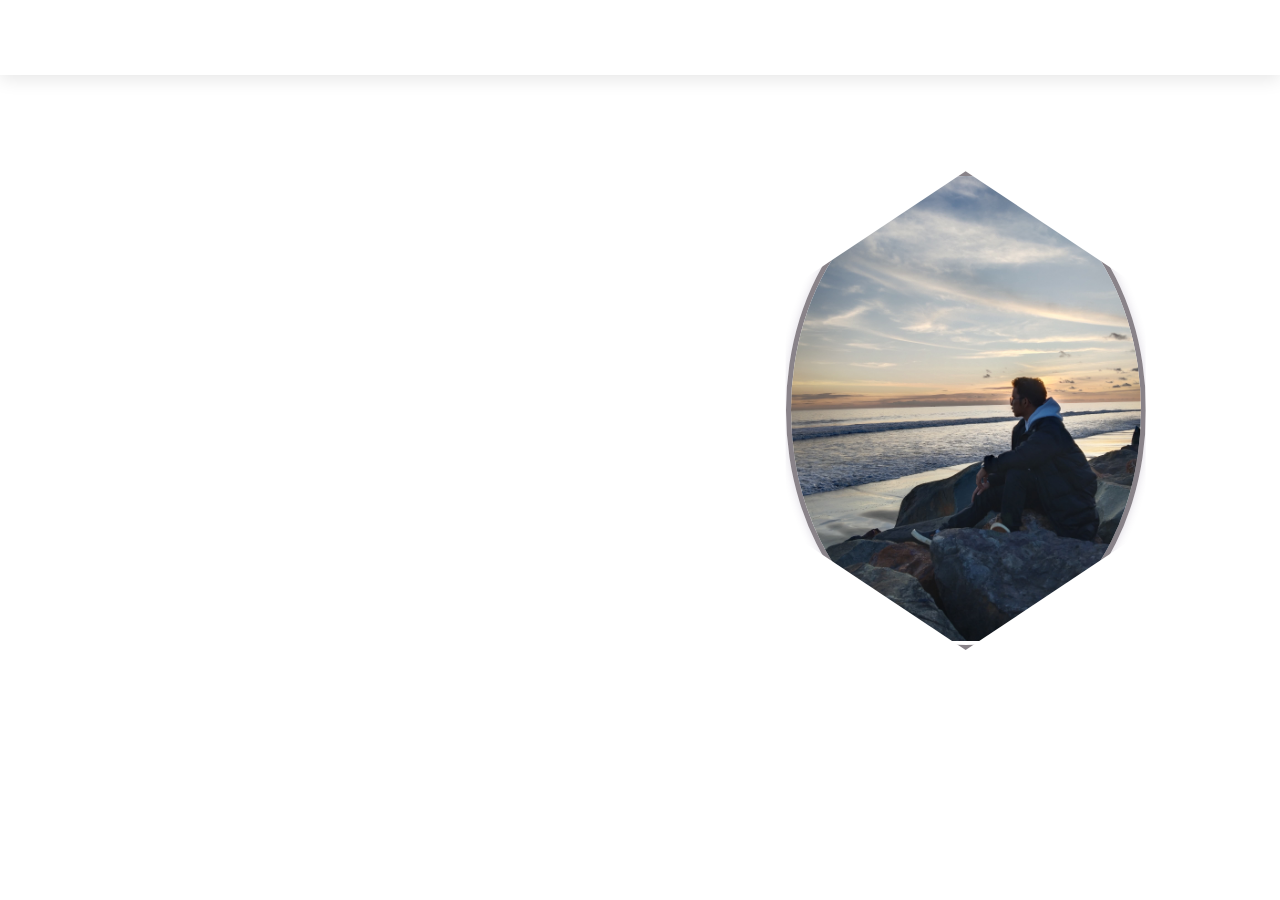
<file: index.html>
<!DOCTYPE html>
<html lang="en">
<head>
    <meta charset="UTF-8">
    <meta name="viewport" content="width=device-width, initial-scale=1.0">
    <title>My Website</title>
    <link rel="stylesheet" href="style.css">
    <link rel="stylesheet" href="https://cdnjs.cloudflare.com/ajax/libs/font-awesome/6.5.1/css/all.min.css"
    integrity="sha512-DTOQO9RWCH3ppGqcWaEA1BIZOC6xxalwEsw9c2QQeAIftl+Vegovlnee1c9QX4TctnWMn13TZye+giMm8e2LwA==" crossorigin="anonymous" referrerpolicy="no-referrer" />
</head>
<body>
    <section>
        <header class="container">
            <div class="page-header">
                <div class="logo">
                    <a href="index.html">Dori Frans Dika.</a>
                </div>
                <input type="checkbox" id="click">
                <label for="click" class="mainicon">
                    <div class="menu">
                        <i class="fa-solid fa-bars"></i>
                    </div>
                </label>
                    <ul>
                    <li><a href="#" class="active" style="--navAni:1">Home</a></li>
                    <li><a href="about.html" style="--navAni:2">About</a></li>
                    <li><a href="portofolio.html" style="--navAni:3">Portofolio</a></li>
                    <li><a href="contact.html" style="--navAni:4">Contact</a></li>
                    </ul>
            </div>
        </header>
        <div class="container">
            <div class="main">
                <div class="detail">
                    <h3>Welcome to My Website</h3>
                            <h1>
                                <span style="color:#52489C;">I'am</span>
                                <span style="font-size: 30px;">Dori Frans Dika</span>
                    
                    </h1>
                    <p>
                        "I am a passionate and creative Information Technology student. I am ready to explore the world of technology and create inspiring innovations. Welcome to my world of creative codes and revolutionary ideas."
                    </p>
                    <div class="social">
                        <a href="https://www.instagram.com/dorifrans/" style="--socialAni:1"><i class="fa-brands fa-instagram"></i></a>
                        <a href="https://github.com/DoriFransDika/DoriFransDika2022610018.github.io" style="--socialAni:2"><i class="fa-brands fa-github"></i></a>
                        <a href="https://www.youtube.com/watch?v=0m7Ytp7JQ-M" style="--socialAni:3"><i class="fa-brands fa-youtube"></i></a>
                    </div>
                </div>
                <div class="images">
                    <img src="hobbies.jpeg" alt="Hobbies" class="img-w">
                </div>
            </div>
        </div>
    </section>
</body>
</html>
</file>
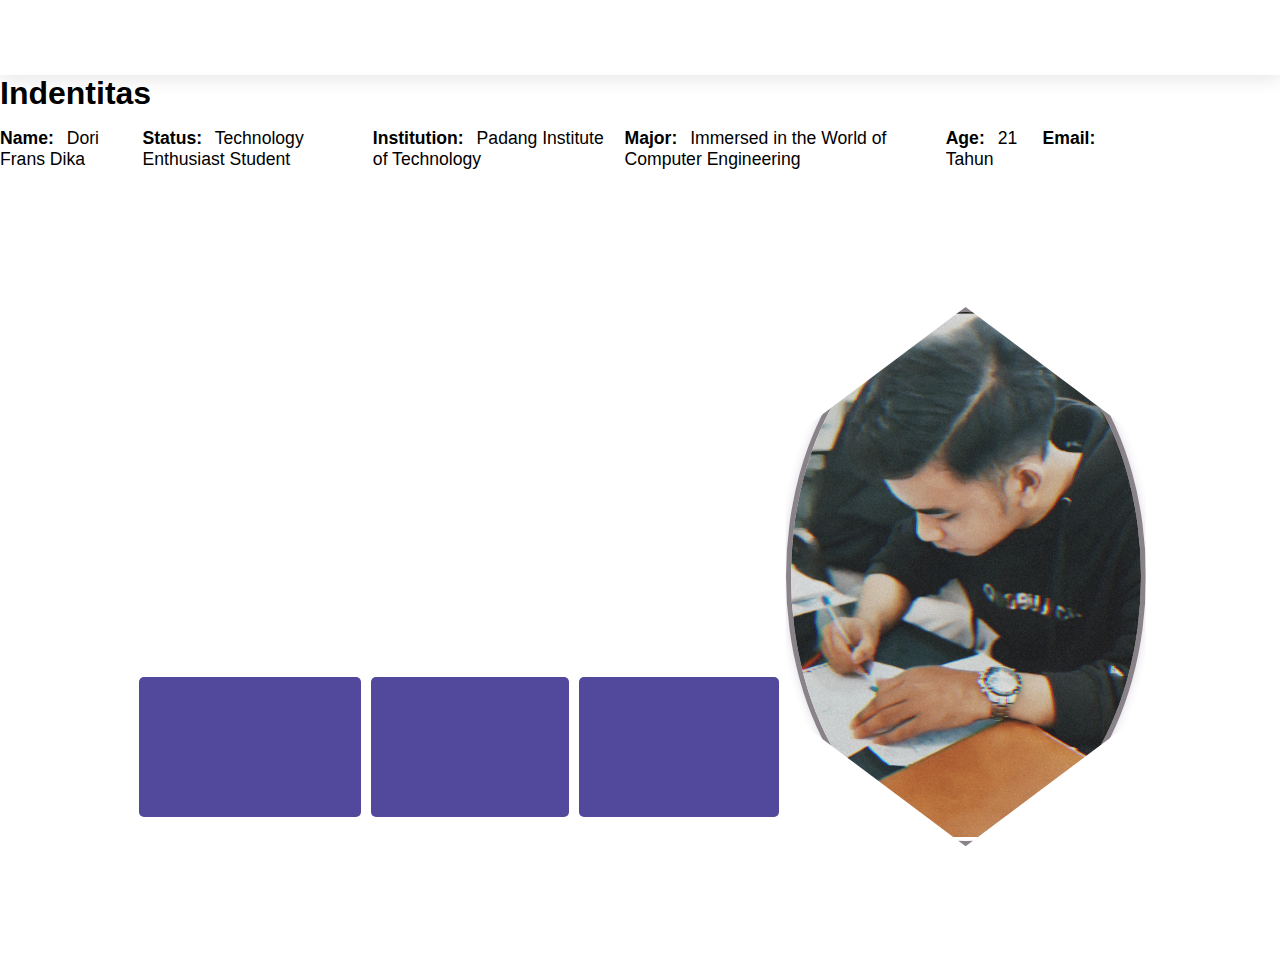
<file: about.html>
<!DOCTYPE html>
<html lang="en">
<head>
    <meta charset="UTF-8">
    <meta name="viewport" content="width=device-width, initial-scale=1.0">
    <title>My Website</title>
    <link rel="stylesheet" href="style.css">
    <link rel="stylesheet" href="https://cdnjs.cloudflare.com/ajax/libs/font-awesome/6.5.1/css/all.min.css" 
      integrity="sha512-DTOQO9RWCH3ppGqcWaEA1BIZOC6xxalwEsw9c2QQeAIftl+Vegovlnee1c9QX4TctnWMn13TZye+giMm8e2LwA==" crossorigin="anonymous" referrerpolicy="no-referrer" />
</head>
<body>
    <section>
        <header class="container">
            <div class="page-header">
                <div class="logo">
                    <a href="index.html">Dori Frans Dika.</a>
                </div>
                <input type="checkbox" id="click">
                <label for="click" class="mainicon">
                    <div class="menu">
                        <i class="fa-solid fa-bars"></i>
                    </div>
                </label>
                <ul>
                    <li><a href="index.html" style="--navAni:1">Home</a></li>
                    <li><a href="about.html" class="active" style="--navAni:2">About</a></li>
                    <li><a href="portofolio.html" style="--navAni:3">Portofolio</a></li>
                    <li><a href="contact.html" style="--navAni:4">Contact</a></li>
                </ul>
            </div>
        </header>

        <div>
            <div class="kontak">
                <h3>Indentitas</h3>
                <ul>
                    <li>
                        <strong>Name:</strong> Dori Frans Dika
                    </li>
                    <li>
                        <strong>Status:</strong> Technology Enthusiast Student
                    </li>
                    <li>
                        <strong>Institution:</strong> Padang Institute of Technology
                    </li>
                    <li>
                        <strong>Major:</strong> Immersed in the World of Computer Engineering
                    </li>
                    <li>
                        <strong>Age:</strong> 21 Tahun
                    </li>
                    <li>
                        <strong>Email:</strong> <a href="mailto:dorifrans07@gmail.com">dorifrans07@gmail.com</a>
                    </li>
                </ul>

                <div class="container">
                    <div class="main">
                        <div class="detail">
                            <h3>Who Am I? Let's Find Out!</h3>
                            <h1>
                                <span style="color:#52489C;">I'am</span>
                                <span style="font-size: 30px;">Dori Frans Dika</span>
                            </h1>
                            <p>  "I am a student who loves technology. Currently, I am studying Computer Engineering at Padang Institute of Technology. At the age of 21, I want to continue learning, growing, and sharing inspiration through this personal website. Let's start this colourful tech journey together!"</p>
                            <br><br>
                                <div class="box-container">
                                    <a href="education.html" class="box1">
                                        <p>
                                            <h3>My Educational History</h3>
                                        </p>
                                    </a>
                                    <a href="hobbies.html" class="box2">
                                        <p>
                                        <h2>My Hobbies</h2>
                                    </p>
                                    </a>
                                    <a href="address.html" class="box2">
                                        <p>
                                        <h2>My Address</h2>
                                    </p>
                                    </a>
                                </div>
                            <div>

                            </div>
                            <div class="social">

                                <a href="https://www.instagram.com/dorifrans/" style="--socialAni:1"><i class="fa-brands fa-instagram"></i></a>
                                <a href="https://github.com/DoriFransDika/DoriFransDika2022610018.github.io" style="--socialAni:2"><i class="fa-brands fa-github"></i></a>
                                <a href="https://www.youtube.com/watch?v=0m7Ytp7JQ-M" style="--socialAni:3"><i class="fa-brands fa-youtube"></i></a>
                            </div>
                        </div>
                        <div class="images">
                            <img src="identitas.jpg" alt="" class="img-w">
                        </div>
                    </div>
                </div>
            </div>
        </div>
    </section>
</body>
</html>
</file>
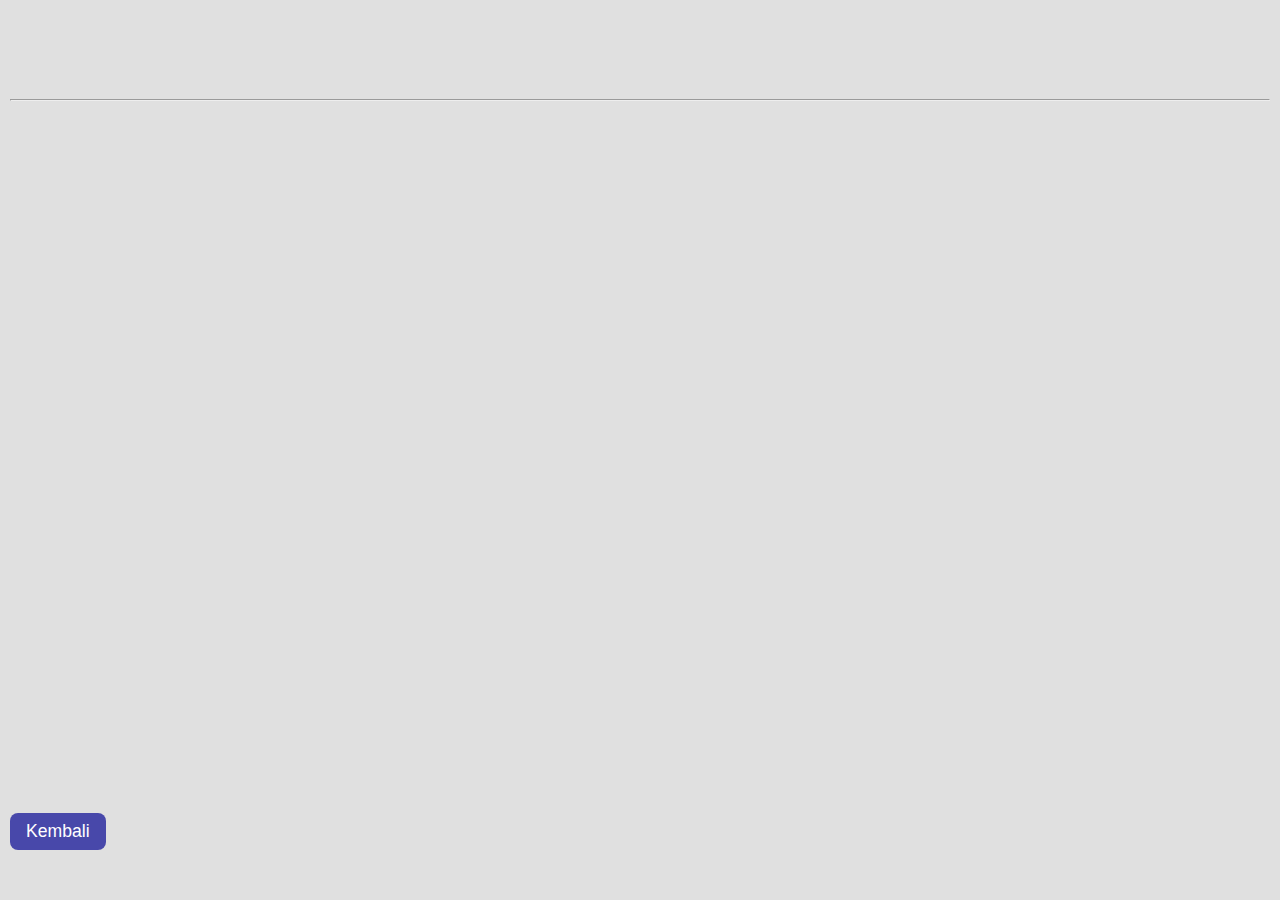
<file: address.html>
<!DOCTYPE html>
<html lang="en">
<head>
    <meta charset="UTF-8">
    <meta name="viewport" content="width=device-width, initial-scale=1.0">
    <title>my address</title>
    <link rel="stylesheet" type="text/css" href="style_hobbie.css">
</head>
<body>
        <h1 class="aniv" style="--index: 1;">My Address</h1> <hr/><br>
        
        <h2 class="aniv" style="--index: 2;"> Full Address:</h2>
            <p class="aniv" style="--index: 3;">
                Jl. Gajah Mada No. 42E<br>
                Aur Duri Village, Marwan Hamlet<br>
                Sungai Penuh City, Jambi Province<br>
                Zip Code: [36122]<br>
            </p>
        <footer  style="--index: 4;">
            <iframe src="https://www.google.com/maps/embed?pb=!1m17!1m12!1m3!1d3987.2210073359397!2d101.38839207496741!3d-2.067505997913951!2m3!1f0!2f0!3f0!3m2!1i1024!2i768!4f13.1!3m2!1m1!2zMsKwMDQnMDMuMCJTIDEwMcKwMjMnMjcuNSJF!5e0!3m2!1sid!2sid!4v1709174818385!5m2!1sid!2sid" width="600" height="450" style="border:0;" allowfullscreen="" loading="lazy" referrerpolicy="no-referrer-when-downgrade"></iframe>
        </footer>

        <div class="back">
            <button onclick="location.href='about.html'">Kembali</button>
        </div> 
</body>
</html>
</file>
<file: contact.html>
<!DOCTYPE html>
<html lang="en">
<head>
    <meta charset="UTF-8">
    <meta name="viewport" content="width=device-width, initial-scale=1.0">
    <title>My Website</title>
    <link rel="stylesheet" href="style.css">
    <link rel="stylesheet" href="https://cdnjs.cloudflare.com/ajax/libs/font-awesome/6.5.1/css/all.min.css" 
    integrity="sha512-DTOQO9RWCH3ppGqcWaEA1BIZOC6xxalwEsw9c2QQeAIftl+Vegovlnee1c9QX4TctnWMn13TZye+giMm8e2LwA==" crossorigin="anonymous" referrerpolicy="no-referrer" />
</head>
<body>
    <section>
        <header class="container">
            <div class="page-header">
                <div class="logo">
                    <a href="index.html">Dori Frans Dika.</a>
                </div>
                <input type="checkbox" id="click">
                <label for="click" class="mainicon">
                    <div class="menu">
                        <i class="fa-solid fa-bars"></i>
                    </div>
                </label>
                <ul>
                    <li><a href="index.html" style="--navAni:1">Home</a></li>
                    <li><a href="about.html" style="--navAni:2">About</a></li>
                    <li><a href="portofolio.html" style="--navAni:3">Portofolio</a></li>
                    <li><a href="contact.html" class="active" style="--navAni:4">Contact</a></li>
                </ul>
            </div>
          </header>

          <div class="contact-form" >
            <h2>Contact Us</h2>
            <form action="https://formspree.io/f/meqyvdpj" method="POST">
              <label for="name">Name:</label>
              <input type="text" id="name" name="name" required>
          
              <label for="email">Email address:</label>
              <input type="email" id="email" name="email" required>
          
              <label for="subject">Subject:</label>
              <input type="text" id="subject" name="subject" required>
          
              <label for="message">Your message:</label>
              <textarea id="message" name="message" required></textarea>
          
              <button type="submit">Send Message</button>
            </form>
          </div>

          <div class="social" style="margin-left: 20%; margin-top: 5%;">

            <a href="https://www.instagram.com/dorifrans/" style="--socialAni:1"><i class="fa-brands fa-instagram"></i>MyIntagram</a>
            <a href="https://github.com/DoriFransDika/DoriFransDika2022610018.github.io" style="--socialAni:2"><i class="fa-brands fa-github"></i>MyGithub</a>
            <a href="https://www.youtube.com/watch?v=0m7Ytp7JQ-M" style="--socialAni:3"><i class="fa-brands fa-youtube"></i>MyYoutube</a>
        </div>

        <footer>
          Copyright © 2024 website : Dori Frans Dika.
        </footer>
    </section>
</body>
</html>
</file>
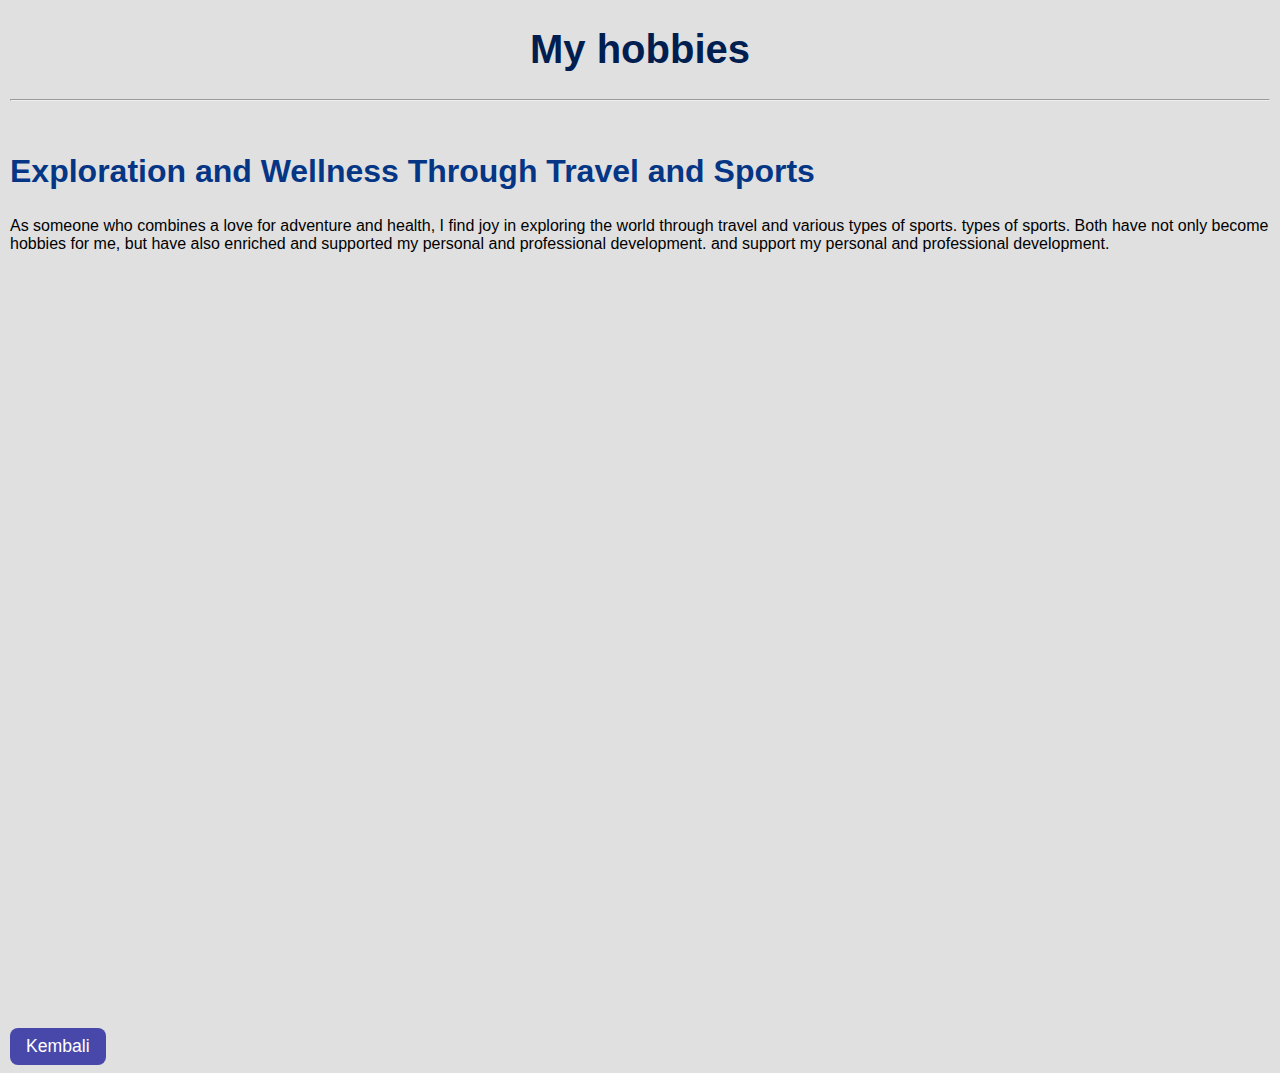
<file: hobbies.html>
<!DOCTYPE html>
<html>
<head>
  <title>My Hobbies</title>
  <link rel="stylesheet" type="text/css" href="style_hobbie.css">
</head>
<h1>My hobbies</h1> <hr/><br>
<body>
  
    <h2>Exploration and Wellness Through Travel and Sports</h2>
    <p>As someone who combines a love for adventure and health, I find joy in exploring the world through travel and various types of sports. types of sports. Both have not only become hobbies for me, but have also enriched and supported my personal and professional development. and support my personal and professional development.<br><br>
      

    <div class="box1">
        <h3>Exploring the World Through Travel:</h3>
        <img src="travelling.jpeg" alt="me" width="200" height="200">
    <p>Each of my trips is not just about visiting beautiful places, but also an opportunity to understand and appreciate the diversity of world cultures. I believe that through interaction with a wide variety of people and environments, I can learn more about life, deepen my understanding of human beings, and develop valuable new insights.</p>
    </div>

    <div class="box2">
        <h3>Improve Health and Balance Through Exercise:</h3>
        <img src="olahraga.jpeg" alt="me" width="200" height="200">
    <p>Aside from exploring the world, I also maintain a healthy and balanced life through various types of sports. Running, cycling and yoga are some of the activities I enjoy to maintain my physical and mental health. The discipline required in sports also helps me to be more organized, focused and resilient in handling daily tasks. resilient in handling daily tasks.</p>
    </div>

    <div class="box3">
    <h3>Integrate Hobbies with Career and Life:</h3>
    <p>My hobbies in traveling and sports are not only recreational activities, but also a means for personal and professional development. The experiences I gain from each trip and sports practice shape my character, open my mind to different points of view, and improve my ability to face challenges. I believe that these hobbies not only bring me joy, but also empower me to achieve my goals and ambitions in my career and life as a whole.</p>
    </div>

    <div class="box4">
    <h3>Summary:</h3>
    <p>My hobbies of traveling and sports are an integral part of my personal identity and development. my personal development. Both bring me joy, valuable experiences and good health, all of which support my development in my career and overall life. in my career and life as a whole.</p>
</div>

<div class="back">
    <button onclick="location.href='about.html'">Kembali</button>
</div>

</body>
</html>
</file>
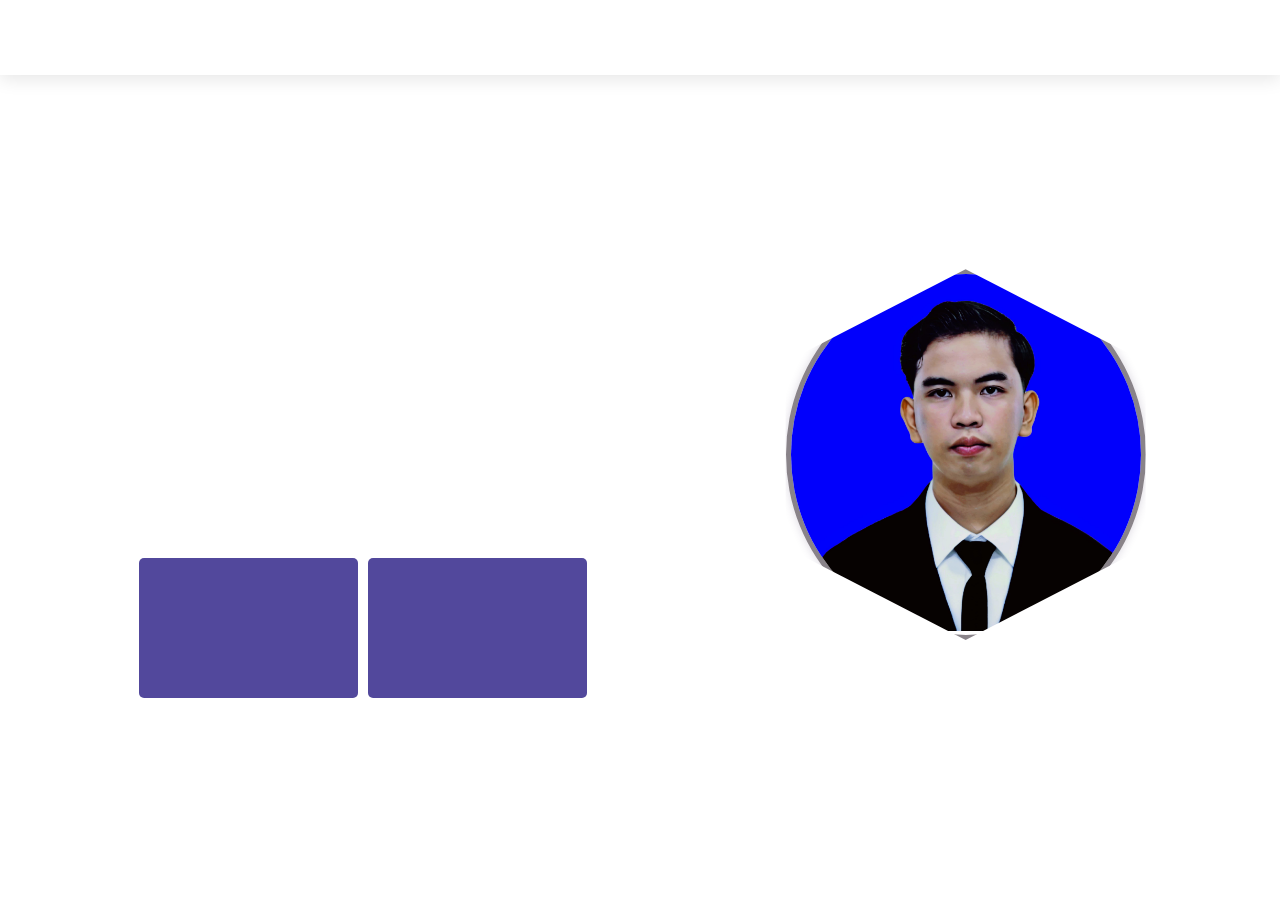
<file: portofolio.html>
<!DOCTYPE html>
<html lang="en">
<head>
    <meta charset="UTF-8">
    <meta name="viewport" content="width=device-width, initial-scale=1.0">
    <title>My Website</title>
    <link rel="stylesheet" href="style.css">
    <link rel="stylesheet" href="https://cdnjs.cloudflare.com/ajax/libs/font-awesome/6.5.1/css/all.min.css" 
    integrity="sha512-DTOQO9RWCH3ppGqcWaEA1BIZOC6xxalwEsw9c2QQeAIftl+Vegovlnee1c9QX4TctnWMn13TZye+giMm8e2LwA==" crossorigin="anonymous" referrerpolicy="no-referrer" />
</head>
<body>
    <section>
        <header class="container">
            <div class="page-header">
                <div class="logo">
                    <a href="index.html">Dori Frans Dika.</a>
                </div>
                <input type="checkbox" id="click">
                <label for="click" class="mainicon">
                    <div class="menu">
                        <i class="fa-solid fa-bars"></i>
                    </div>
                </label>
                <ul>
                    <li><a href="index.html" style="--navAni:1">Home</a></li>
                    <li><a href="about.html" style="--navAni:2">About</a></li>
                    <li><a href="portofolio.html" class="active" style="--navAni:3">Portofolio</a></li>
                    <li><a href="contact.html" style="--navAni:4">Contact</a></li>
                </ul>
            </div>
        </header>

        <div class="container">
            <div class="main">
                <div class="detail">
                    <h3>Welcome to my portfolio!</h3>
                    <h1>
                        <span style="color:#52489C;">I'am</span>
                        <span style="font-size: 30px;">Dori Frans Dika</span>
                    </h1>
                    <p>  "As a Computer Engineering student, I have expertise in data analysis and database management. With a meticulous and creative approach, I always strive to create effective solutions. I am passionate about harnessing technology to solve real-world problems. Let's explore my works together and discover how I can support your projects."</p>
                    <br><br>
                        <div class="box-container">
                            <a href="work_experience.html" class="box1">
                                <p>
                                <br><h3>My Work Experience</h3>
                                </p>
                            </a>
                            <a href="skill.html" class="box2">
                                <p>
                                <br><h3>My Skills</h3>
                            </p>
                            </a>
                            
                        </div>
                    <div>

                    </div>
                    <div class="social">

                        <a href="https://www.instagram.com/dorifrans/" style="--socialAni:1"><i class="fa-brands fa-instagram"></i></a>
                        <a href="https://github.com/DoriFransDika/DoriFransDika2022610018.github.io" style="--socialAni:2"><i class="fa-brands fa-github"></i></a>
                        <a href="https://www.youtube.com/watch?v=0m7Ytp7JQ-M" style="--socialAni:3"><i class="fa-brands fa-youtube"></i></a>
                    </div>
                </div>
                <div class="images">
                    <img src="pasfoto.jpg" class="img-w">
                </div>
            </div>
        </div>
    </div>
</div>
</section>
</body>
</html>
</file>
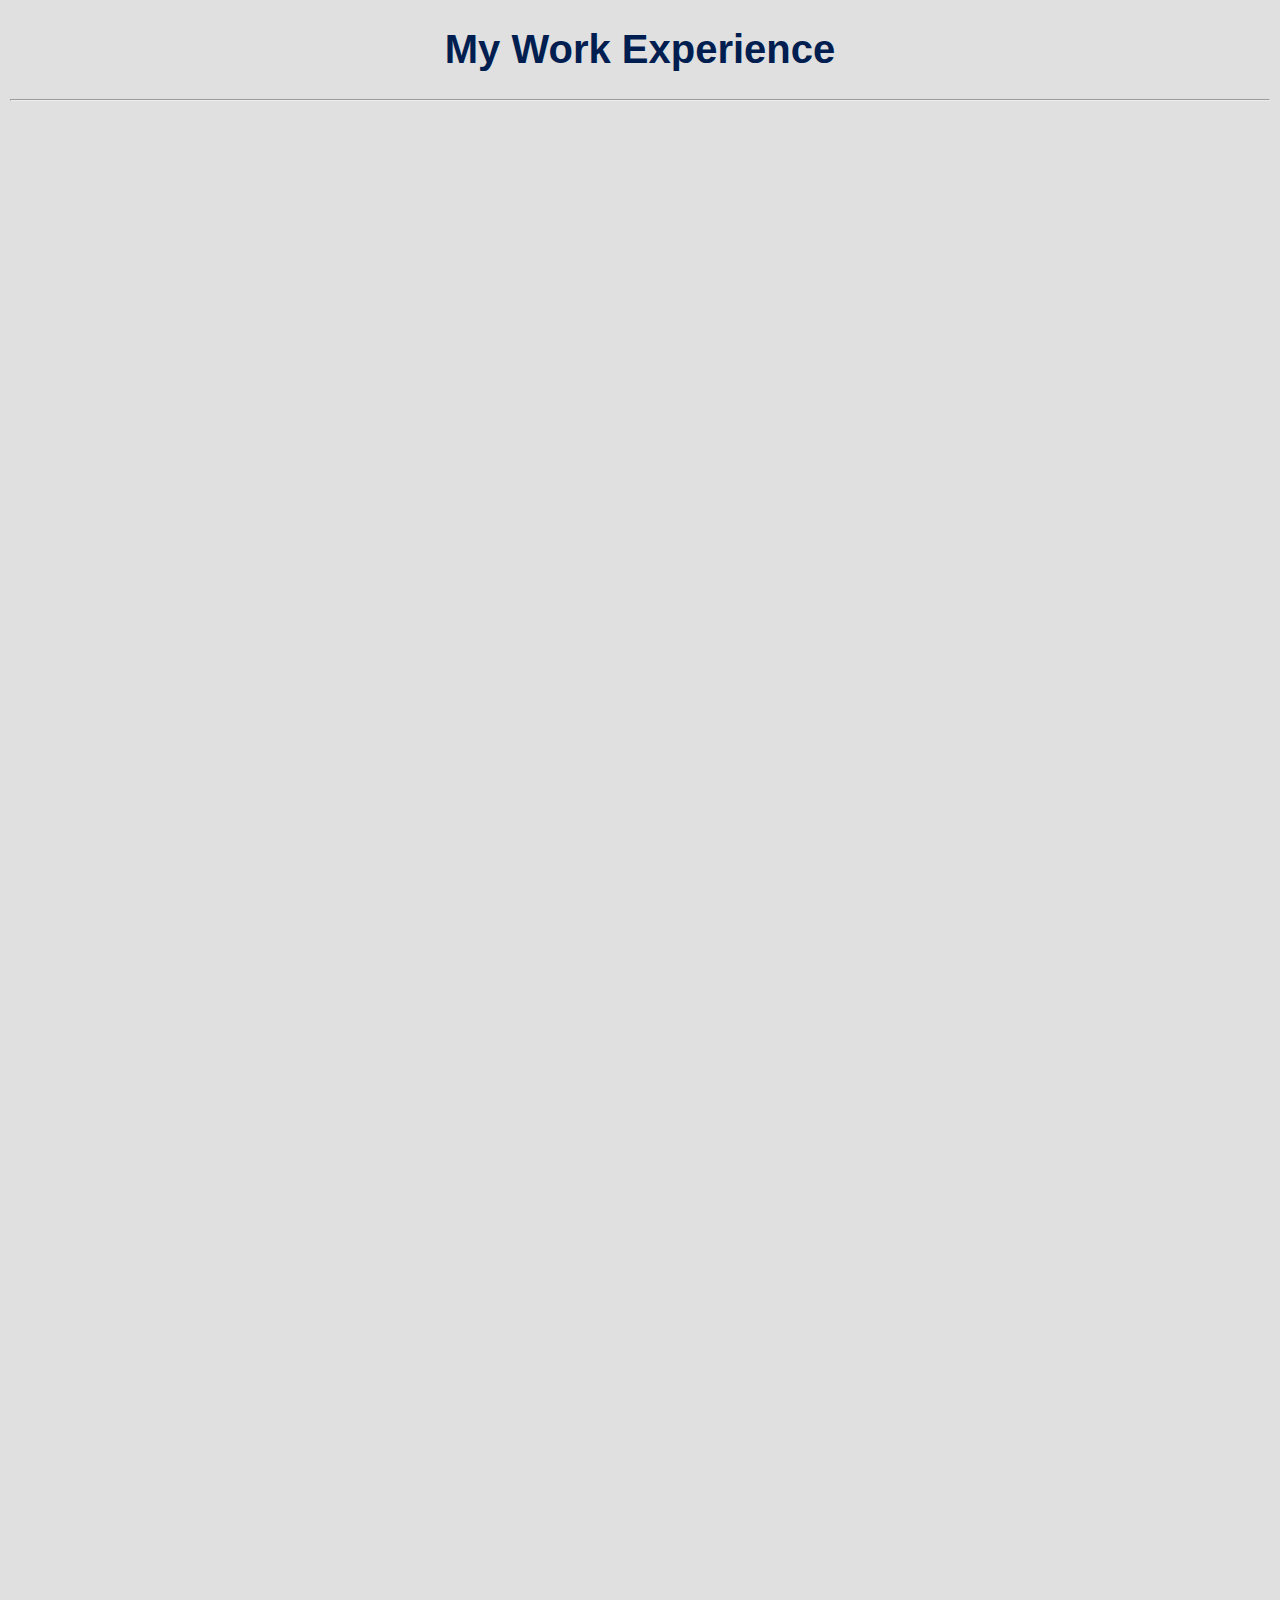
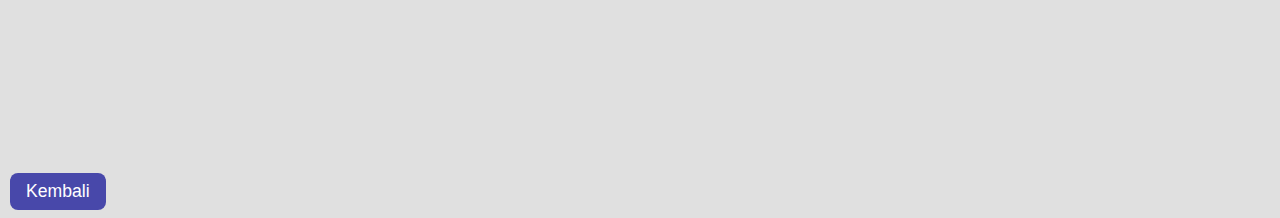
<file: work_experience.html>
<!DOCTYPE html>
<html lang="en">
<head>
    <meta charset="UTF-8">
    <meta name="viewport" content="width=device-width, initial-scale=1.0">
    <title>My Work Experience</title>
    <link rel="stylesheet" type="text/css" href="style_hobbie.css">
    <link rel="stylesheet" href="https://cdnjs.cloudflare.com/ajax/libs/font-awesome/6.5.1/css/all.min.css"
    integrity="sha512-DTOQO9RWCH3ppGqcWaEA1BIZOC6xxalwEsw9c2QQeAIftl+Vegovlnee1c9QX4TctnWMn13TZye+giMm8e2LwA==" crossorigin="anonymous" referrerpolicy="no-referrer" />
</head>
<body>
    <h1>My Work Experience</h1> <hr/><br>
    <div class="box41" style="--index: 1;">
        <h1>PT. Dwi Sejahtera Nusantara<br>(DISTIRA)</h1>
        <img src="distira.png" alt="me" width="150" height="150"><br>
    </div>  
    <div class="box42">
        <b>Job Title :</b> Staff Operator Produksi<br><br>
        <b>Period:</b> Juli 2021 - Agustus 2022 <br><br>   
     
        <div class="social">
            <a href="mailto:info1@dwiwarnainti.com" style="--socialAni:1"><i class="fa-solid fa-envelope"></i>Email</a>
        </div><br>
        <div class="social">
            <a href="https://cc.bingj.com/cache.aspx?q=https%3a%2f%2fdwiwarnainti.com%2f%23home&d=4771064813269791&mkt=en-ID&setlang=en-US&w=VrTIWPT5ttJ5oXb1au5_B7vOG0pwIBse" style="--socialAni:2"><i class="fa-solid fa-globe"></i>Website</a>
        </div>
    </div>

    <div class="box5" style="--index: 2;">
        <h1 >Job Description</h1>
        <p>As a Production Operator Staff at PT Dwi Sejahtera Nusantara, I was responsible for ensuring<br>
            smooth and optimal production processes. Below are some of the tasks and responsibilities I undertook:</p><br><br>
            <ul>
                <li><b>Supplying Raw Materials:</b> Providing the required raw materials for the production process, <br>ensuring their availability and quality according to company standards.</li>
                <li><b>Inbound and Outbound Analysis:</b> Conducting analysis on inbound and outbound goods to ensure <br>quality and quantity align with predetermined standards.</li>
                <li><b>Goods Management:</b> Maintaining the condition of goods, including storage and packaging to avoid <br>damage or loss.</li>
                <li><b>Administrative Tasks and Reporting:</b> Performing administrative tasks such as data entry, daily <br>reporting, and others to support production operations.</li>
            </ul>

    </div>
    <div class="box5" style="--index: 3;">

        <h1>Achievements</h1>
        <p>During my tenure at PT Dwi Sejahtera Nusantara, I achieved several significant milestones in improving <br>efficiency and quality of production operations:</p><Br>
            <ul>
                <li><b>Production Process Optimization:</b> Successfully increased production process efficiency by 15% <br>through optimizing the use of raw materials and implementing new methods in the production process.</li>
                <li><b>Accuracy Improvement in Analysis:</b> Reduced the error rate in inbound and outbound goods analysis <br>by 10% through the implementation of more accurate and systematic analysis methods.</li>
            </ul>
        </div>
        <div class="box5" style="--index: 4;">
            <h1>Address</h1>
            <footer>
                <iframe src="https://www.google.com/maps/embed?pb=!1m14!1m8!1m3!1d1982.8755731333056!2d106.704436!3d-6.296398!3m2!1i1024!2i768!4f13.1!3m3!1m2!1s0x2e69fb040115eeed%3A0xfefd2fe42164b80b!2sPT%20Dwi%20Sejahtera%20Nusantara%20(DISTIRA)!5e0!3m2!1sen!2sid!4v1713353731588!5m2!1sen!2sid" width="600" height="450" style="border:0;" allowfullscreen="" loading="lazy" referrerpolicy="no-referrer-when-downgrade"></iframe>
            </footer>
        </div>
        <div class="back">
            <button onclick="location.href='portofolio.html'">Kembali</button>
        </div>
    
</body>
</html>
</file>
<file: style.css>
:root {
    --primary-color: #52489C;
    --primary-dark: #1F252E;
}

* {
    margin: 0;
    padding: 0;
    scroll-behavior: smooth;
}

body {
    font-family: 'Outfit', sans-serif;
    background-image: url("https://static.vecteezy.com/system/resources/previews/010/820/720/original/white-background-random-minimalist-abstract-illustration-for-logo-card-banner-web-and-printing-vector.jpg");
    height: 100vh;
    color: #000;
    display: flex;
    justify-content: center;
}

/* Genral */
.container {
    padding: 0 8.4rem;
}

.img-w {
    width: 100%;
    height: auto;
}

/* Nav */
header {
    box-shadow: 0 4px 17px rgba(0, 0, 0, .1);
    background: #fff;
    position: sticky;
    top: 0;
    z-index: 1;
}

.page-header {
    display: flex;
    justify-content: space-between;
    align-items: center;
    padding: 1rem 0;
}

.logo {
    font-size: 1.5rem;
    font-weight: 800;
    opacity: 0;
    animation: leftSideAni 1s ease forwards; 
}

.logo a {
    color: #000;
    text-decoration: none;
}

ul {
    display: flex;
    gap: .6rem;
    list-style-type: none;
    background-color: transparent;
    overflow: hidden;
}

li a {
    display: inline-block;
    padding: .3rem 1rem;
    color: #000;
    text-decoration: none;
    font-size: 1.05rem;
    font-weight: 600;
    letter-spacing: .7px;
    border-radius: 36px;
    line-height: 2;
    transition: .3s;
    opacity: 0;
    animation: navani .3s ease forwards;
    animation-delay: calc(.15s * var(--navAni));
}

li a.active,
li a:hover {
    color: var(--primary-color);
}

#click {
    display: none;
}

.menu {
    display: none;
}

.mode i {
    font-size: 1.4rem;
    cursor: pointer;
    color: var(--primary-color);
    opacity: 0;
    animation: rightSideAni 1.5s ease forwards;
}

/* Nav End */

/* Section 1 */

.main {
    padding: 6rem 0;
    display: grid;
    grid-template-columns: repeat(auto-fit, minmax(277px, 1fr));
    row-gap: 2rem;
    column-gap: 6rem;
    align-items: center;
}

.main h3 {
    color: #000;
    font-size: 1.5rem;
    opacity: 0;
    animation: topSideAni 1s ease forwards;
}

.main h2 {
    color: #000;
    font-size: 2.5rem;
    opacity: 0;
    animation: topSideAni 1s ease forwards;
}

.main h1 {
    color: #000;
    font-size: 4rem;
    font-weight: 600;
    opacity: 0;
    animation: leftSideAni 1s ease forwards;
    animation-delay: 1s;
}
.main p {
    line-height: 1.7;
    font-size: 1.15rem;
    opacity: 0;
    animation: topSideAni 1.5s ease forwards;
}
.social {
    display: flex;
    flex-wrap: wrap;
    gap: 1.4rem;
    margin-top: 1.4rem;
}

.social a {
    clip-path: polygon(50% 0%, 100% 25%, 100% 75%, 50% 100%, 0% 75%, 0% 25%);
    display: grid;
    place-items: center;
    text-decoration: none;
    background-color: var(--primary-color);
    color: #ffffff;
    /* border: 1.6px solid var(--primary-color); */
    font-size: 1.5rem;
    border-radius: 50%;
    padding: 0.39rem;
    text-align: center;
    opacity: 0;
    animation: SocialAni 1s ease forwards;
    animation-delay: calc(.2s * var(--socialAni));
}

.social a:hover {
    color: var(--primary-dark);
    background-color: var(--primary-color);
    box-shadow: 0 0 20px var(--primary-color);
    transition: all .3s ease-in-out;
}


.images {
    margin-left: auto;
    width: 350px;
    text-align: center;
    overflow: hidden;
    border-radius: 50%;
    border: 5px solid #7e787eea;
    box-shadow: 0 0 10px rgba(71, 48, 102, 0.2);
    clip-path: polygon(50% 0%, 100% 25%, 100% 75%, 50% 100%, 0% 75%, 0% 25%);
    
}

.kontak h3 {
    font-size: 2rem;
    margin-bottom: 1rem;
}

.kontak li {
    font-size: 1.1rem;
    margin-bottom: 0.5rem;
}

.kontak strong {
    font-weight: bold;
    margin-right: 0.5rem;
}

.kontak button {
    font-size: 1.1rem;
    padding: 0.5rem 1rem;
    border-radius: 0.5rem;
    background-color: var(--primary-color);
    color: #fff;
    border: none;
    cursor: pointer;
    margin-top: 1rem;
}

.kontak button:hover {
    background-color: #fff;
    color: var(--primary-color);
}

/*contact*/
.contact-form {
    float: center;
    width: 90%;
    margin-top: 5%;
    margin-left: 10%;
    background-color: #c1c1c1;
    padding: 10px;
    border-radius: 5px;
    max-width: 600px;
    opacity: 0;
    animation: SocialAni 1s ease forwards;
    animation-delay: calc(.2s * var(--socialAni));
}

.contact-form h2 {
    text-align: center;
    margin-bottom: 20px;
}

.contact-form label {
    display: block;
    margin-bottom: 5px;
}

.contact-form input,
.contact-form textarea {
    width: 94%;
    padding: 10px;
    border: 1px solid #ccc;
    border-radius: 3px;
    margin-bottom: 10px;
}

.contact-form button {
    background-color: #6345b5;
    color: rgb(0, 0, 0);
    padding: 10px 20px;
    border: none;
    border-radius: 3px;
    cursor: pointer;
    font: 1em sans-serif;
}

.contact-form button:hover {
    background-color: #ffffff;
}

/*end contact*/


.box-container {
    display: flex;
}

.box1, .box2, .box3, .box4 {
    width: 200px;
    height: 100px;
    text-align: center;
    justify-content: center;
    padding: 20px;
    padding-top: 20px;
    border-radius: 5px;
    background-color: var(--primary-color);
    text-decoration: none;
    transition: background-color 0.3s ease;
    margin: 5px;
    margin-top: 30px;
}

.box1:hover, .box2:hover, .box3:hover, .box4:hover {
    background-color: floralwhite
}

footer {
    width: 100%;
    margin-top: 3%;
    text-align:center;
    background-color: rgb(153, 153, 153);
    font-family:'Segoe UI', Tahoma, Geneva, Verdana, sans-serif;
    font-style: oblique;
    clear: right;
    opacity: 0;
    animation: leftSideAni 1s ease forwards;
    animation-delay: calc(0.3s * var(--index));
}

/* Section 1 End */
.dark-mode {
    background-color: var(--primary-dark);
    color: #ffffff;
}

.mode input {
    display: none;
}

.dark-mode .logo a, 
.dark-mode ul li a, 
.dark-mode .main h3, 
.dark-mode .main h1 {
    color: #fff;
}
.dark-mode ul li a.active, .dark-mode ul li a:hover {
    color: var(--primary-color);
}

.dark-mode header {
    box-shadow: 0 4px 17px rgb(80 80 80 / 31%);
    background: var(--primary-dark);
}



/* Animation */
@keyframes leftSideAni {
    0% {
        transform: translateX(-100px);
        opacity: 0;
    }

    100% {
        transform: translateX(0);
        opacity: 1;
    }
}

@keyframes navani {
    0% {
        transform: translateY(100px);
        opacity: 0;
    }

    100% {
        transform: translateY(0);
        opacity: 1;
    }
}

@keyframes rightSideAni {
    0% {
        transform: translateX(100px);
        opacity: 0;
    }

    100% {
        transform: translateX(0);
        opacity: 1;
    }
}

@keyframes topSideAni {
    0% {
        transform: translateY(-100px);
        opacity: 0;
    }

    100% {
        transform: translateY(0);
        opacity: 1;
    }
}

@keyframes SocialAni {
    0% {
        transform: translateY(100px);
        opacity: 0;
    }

    100% {
        transform: translateY(0);
        opacity: 1;
    }
}

@keyframes imageAni {
    0% {
        opacity: 0;
        transform: scale(0);
    }

    100% {
        opacity: 1;
        transform: scale(1);
    }
}

@media screen and (max-width: 1024px) {
    .container {
        padding: 0 4.4rem;
    }

    .main h3 {
        color: #000;
        margin-top: 1rem;
    }
}

@media screen and (max-width: 768px) {
    .container {
        padding: 0 1.6rem;
    }
}

@media screen and (max-width:600px) {
    body {
        height: auto;
    }

    header {
        height: auto;
    }

    ul {
        background: var(--primary-dark);
        width: 100%;
        height: 100vh;
        position: absolute;
        display: flex;
        flex-direction: column;
        text-align: center;
        top: 3.4rem;
        left: -100%;
        z-index: 111111;
    }

    .menu {
        display: block;
        font-size: 1.5rem;
        font-weight: bold;
        color: #244D61;
    }

    #click:checked~ul {
        left: 0%;
        transition: all 0.3s ease;
    }
    .dark-mode .menu {
        color: var(--primary-color);
    }

    .dark-mode ul {
        background: var(--primary-dark);
    }

    .mode {
        position: absolute;
        right: 4rem;
    }
    .images {
        width: 100%;
        margin: 1em auto;
    }

    .main {
        margin-top: 2rem;
    }
}
</file>
<file: style_hobbie.css>
body {
    background-color: #e0e0e0;
    background-image: url("https://static.vecteezy.com/system/resources/previews/010/820/720/original/white-background-random-minimalist-abstract-illustration-for-logo-card-banner-web-and-printing-vector.jpg");
    background-size: cover;
    background-position: center;
    font-family: Arial, sans-serif;
    margin-right: 10px;
    margin-left: 10px;
}

h1 {
    text-align: center;
    font-size: 2.5em;
    color: #001e50;
}

h2 {
    font-size: 2em;
    color: #043685;
}

h3 {
    font-size: 1.2em;
    color: #0b45a2;
}

div {
    display: block;
    width: 47%;
    

}

img {
    margin-left: auto;
    width: 200px;
    height: 200px;
    float: left;
    text-align: center;
    overflow: hidden;
    border-radius: 50%;
    border: 3px solid #001571ea;
    box-shadow: 0 0 10px rgba(71, 48, 102, 0.2);
}

.box1 {
    float: left;
    height: 300px;
    margin: 0%;
    align-items: center;
    background-color: #c1b9b9ea;
    border-radius: 1.5rem;
    border: 3px solid #001571ea;
    padding: 1%;
    opacity: 0;
    animation: leftSideAni 1s ease forwards;
    animation-delay: calc(0.2s * var(--index));
}

.imgmap {
    float: right;
    margin-bottom: 0%;
    margin-top: 5%;
    display: inline;
    width: 27px;
    height: 30px;
    margin-right: 10px;
    margin-left: 10px;
    border: none;
    background: transparent;
}

.box2 {
    float: right;
    height: 300px;
    margin: 0%;
    align-items: center;
    background-color: #c1b9b9ea;
    border-radius: 1.5rem;
    border: 3px solid #001571ea;
    padding: 1%;
    opacity: 0;
    animation: leftSideAni 1s ease forwards;
    animation-delay: calc(0.2s * var(--index));
}

.box3 {
    float: left;
    height: 300px;
    margin-top: 55px;
    display:block;
    background-color: #c1b9b9ea;
    border-radius: 1.5rem;
    border: 3px solid #001571ea;
    padding: 1%;
    opacity: 0;
    animation: leftSideAni 1s ease forwards;
    animation-delay: calc(0.2s * var(--index));
}


.box4 {
    float: right;
    height: 300px;
    margin-top: 55px;
    display:block;
    background-color: #c1b9b9ea;
    border-radius: 1.5rem;
    border: 3px solid #001571ea;
    padding: 1%;
    opacity: 0;
    animation: leftSideAni 1s ease forwards;
    animation-delay: calc(0.2s * var(--index));
}


.box41 {
    float: center;
    width: 94%;
    height: 200px;
    margin-left: 3%;
    margin-right: 3%;
    display:block;
    padding: 1%;
    border-bottom: 1px solid #000000;
    padding-bottom: 10px;
    margin-bottom: 20px;
    border-bottom: 2px solid #070707a3;
    opacity: 0;
    animation: leftSideAni 1s ease forwards;
    animation-delay: calc(0.2s * var(--index));
}

.box41 h1 {
    float: right;
    display: inline-flex ;
    margin-top: 3%;
    margin-right: 30%;
}

.box41 a {
    color: #0e0051;
    text-decoration: none;
}

.box41 a:hover {
    text-decoration: underline;
}

.box42 {
    height: 90px;
    margin-top: 0%;
    margin-left: 3%;
    margin-right: 3%;
    margin-bottom: 5%;
    padding: 1%;
    opacity: 0;
    animation: leftSideAni 1s ease forwards;
    animation-delay: calc(0.2s * var(--index));
}

.box5 {
    float: center;
    width: 94%;
    height: 350px;
    margin-left: 3%;
    margin-right: 3%;
    display:block;
    padding: 1%;
    border-bottom: 1px solid #000000;
    padding-bottom: 10px;
    margin-bottom: 20px;
    border-bottom: 2px solid #070707a3;
    opacity: 0;
    animation: fadeIn 1s ease forwards;
    animation-delay: calc(0.2s * var(--index));
}

.box5 h1{
    text-align: left;
    font-size: 2.5em;
    color: #001e50;
}

.box5 footer {
    width: 230px;
    height: 230px;
    text-align: center;
    overflow: hidden;
    border: 5px solid #7e787eea;
    border-radius: 1.5rem;
    box-shadow: 0 0 10px rgba(71, 48, 102, 0.2);
    margin-top: 20px;
}

.box5 p {
    margin-top: 50px;
    padding-top: 500px;
}

p {
    display:inline;
    font-size: 1em;
}

/* batton back */

.back strong {
    font-weight: bold;
    margin-right: 0.5rem;
    
}

.back button {
    font-size: 1.1rem;
    padding: 0.5rem 1rem;
    border-radius: 0.5rem;
    background-color: #000090ad;
    color: #ffffff;
    border: none;
    cursor: pointer;
    margin-top: 40px;
    
}

.back button:hover {
    background-color: #efefef;
    color: var(--primary-color);
}

footer {
    width: 600px;
    text-align: center;
    overflow: hidden;
    border: 5px solid #7e787eea;
    border-radius: 1.5rem;
    box-shadow: 0 0 10px rgba(71, 48, 102, 0.2);
    margin-top: 20px;
    opacity: 0;
    animation: leftSideAni 1s ease forwards;
    animation-delay: calc(0.3s * var(--index));
}


.skills-section {
    font-family: Arial, sans-serif;
    width: 100%;
}

.skill-category {
    margin-bottom: 20px;
}

.skill-item {
    display: flex;
    align-items: center;
    margin-top: 10px;
    margin-left: 20px;
/*call animaion */
    opacity: 0;
    animation: fadeIn 0.5s ease-in-out forwards;
    animation-delay: calc(0.1s * var(--index));
}

.skill-logo {
    width: 30px;
    height: 30px;
    margin-right: 10px;
    margin-left: 10px;
}

.skill-name {
    flex-grow: 1;
}

.skill-rating {
    margin-left: 10px;
}

.social a:nth-child(1).fa-gmail {
    width: 100px;
    height: 100px;
    color: red;
}

.aniv {
    opacity: 0;
    animation: fadeIn 1s ease forwards;
    animation-delay: calc(0.2s * var(--index));
}

.aniv1 {
    opacity: 0;
    animation: leftSideAni 3s ease forwards;
    animation-delay: calc(0.2s * var(--index));
}

/*animaion */
@keyframes fadeIn {
    0% { opacity: 0; }
    100% { opacity: 1; }
}

@keyframes leftSideAni {
    0% {
        transform: translateX(-100px);
        opacity: 0;
    }

    100% {
        transform: translateX(0);
        opacity: 1;
    }
}
</file>
